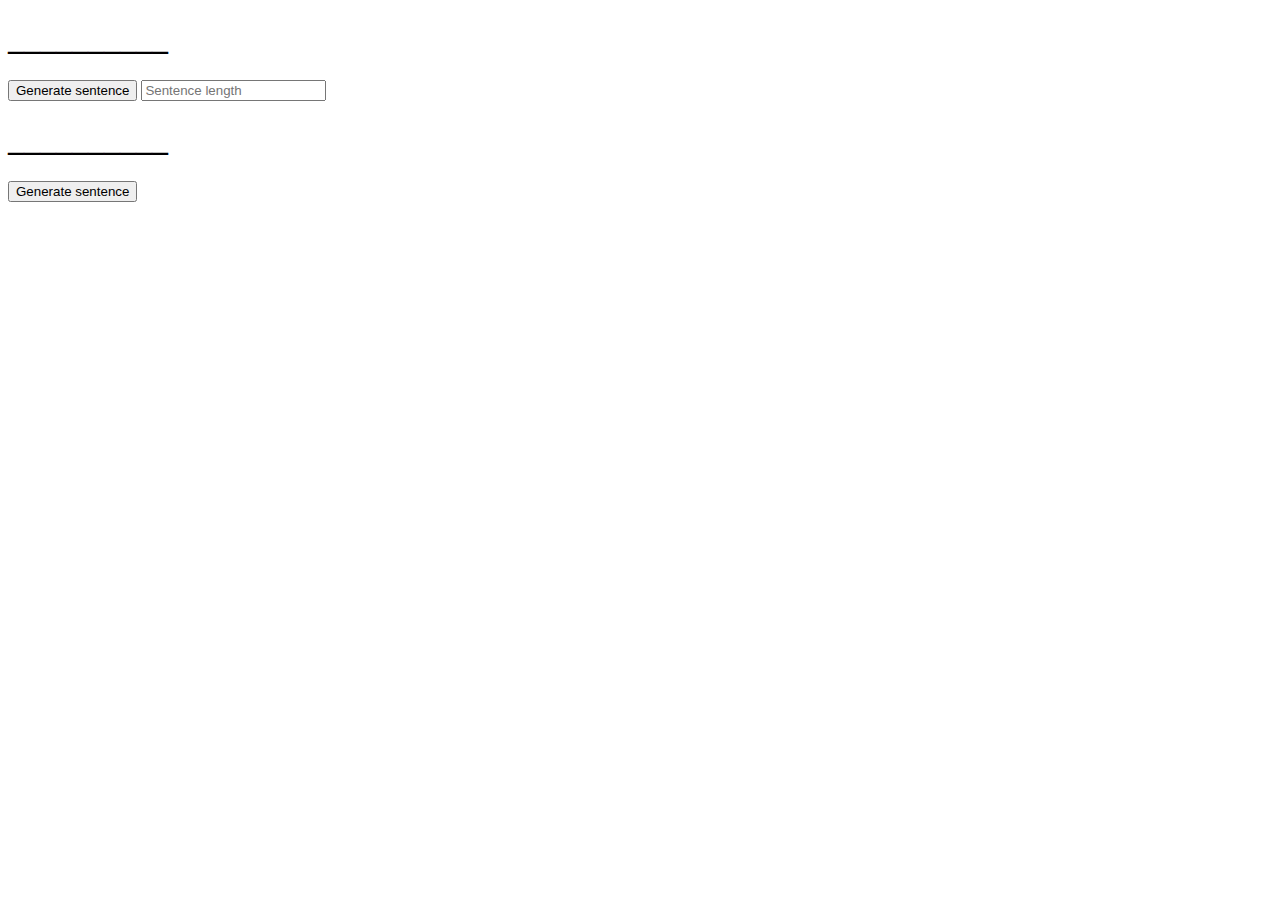
<file: Random sentence/index.html>
<!DOCTYPE html>
<html lang="en">
<head>
    <meta charset="UTF-8">
    <meta name="viewport" content="width=device-width, initial-scale=1.0">
    <title>Document</title>
</head>
<body>
    <h1 id="header2">__________</h1>
    <button onclick="Button2()">Generate sentence</button>
    <input type="number" id="inputLength" placeholder="Sentence length">
    <h1 id="header1">__________</h1>
    <button onclick="Button1()">Generate sentence</button>
    <script src="script.js"></script>
</body>
</html>
</file>
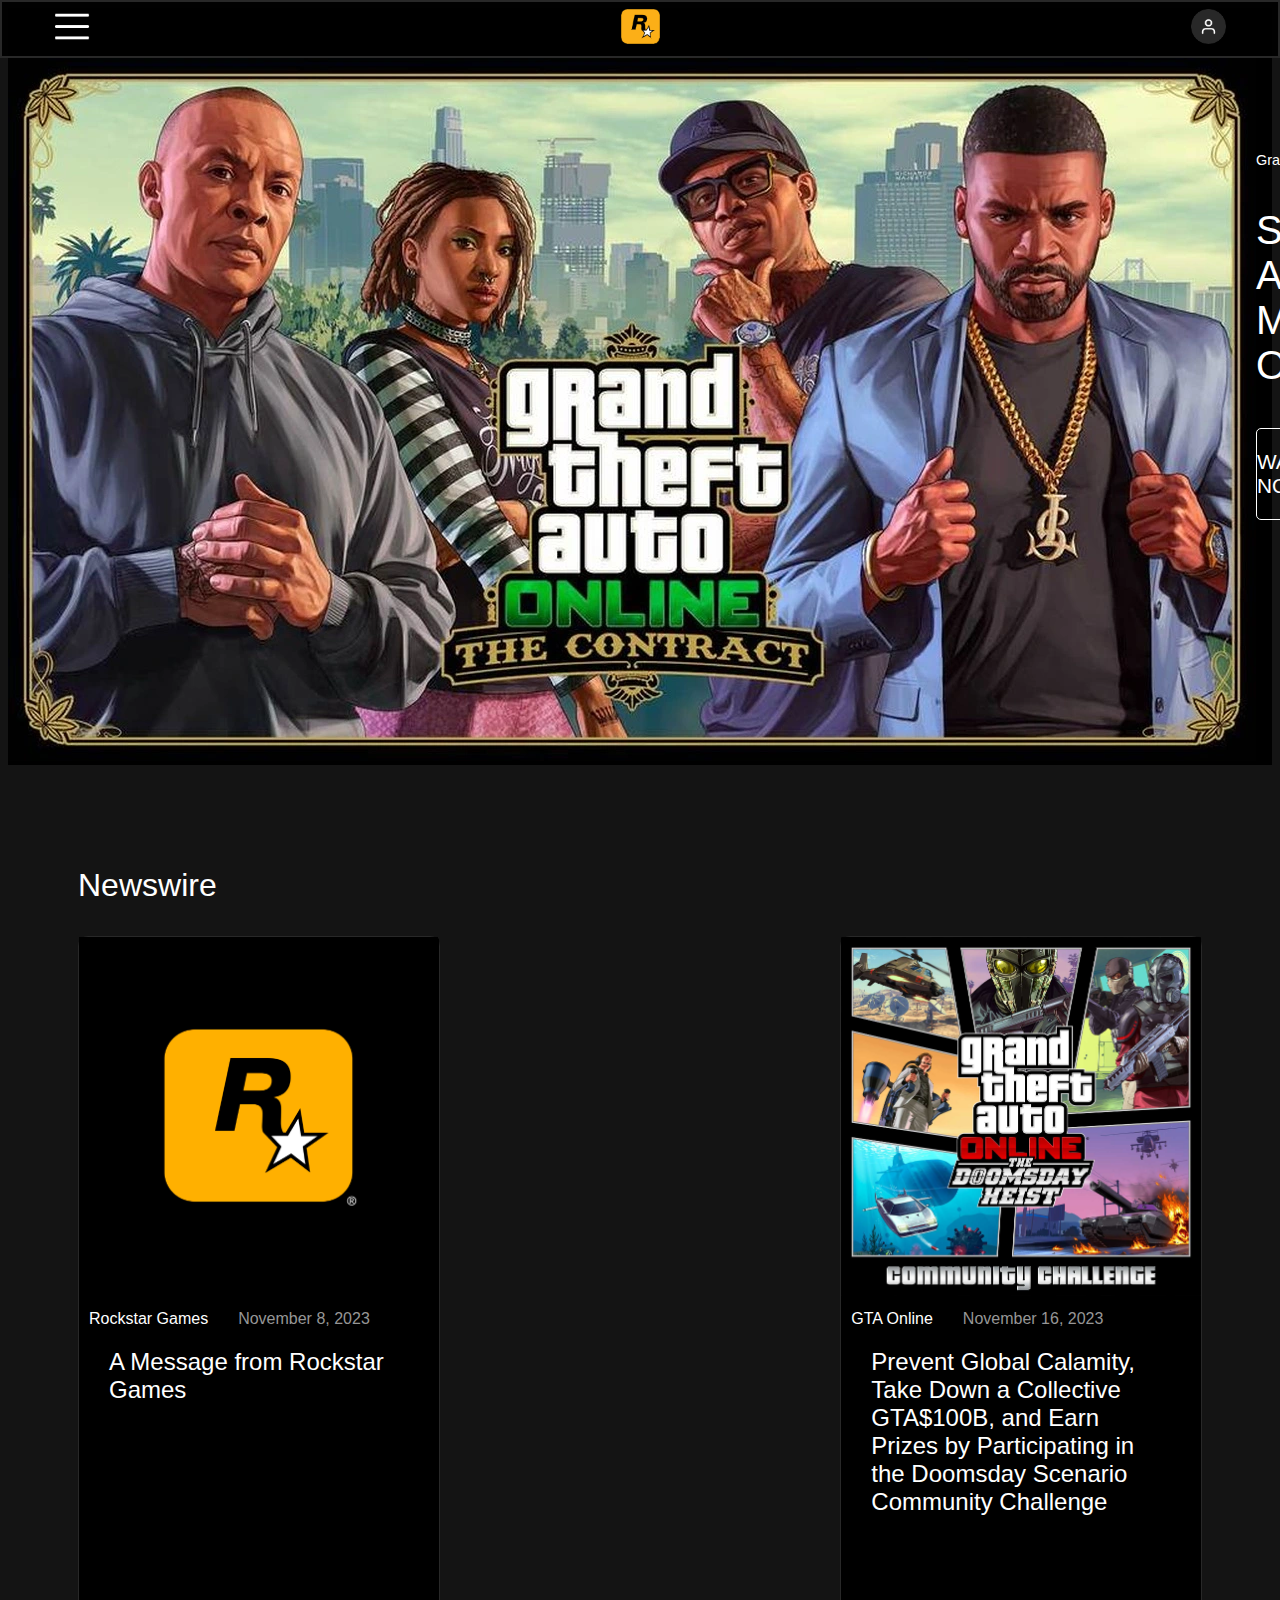
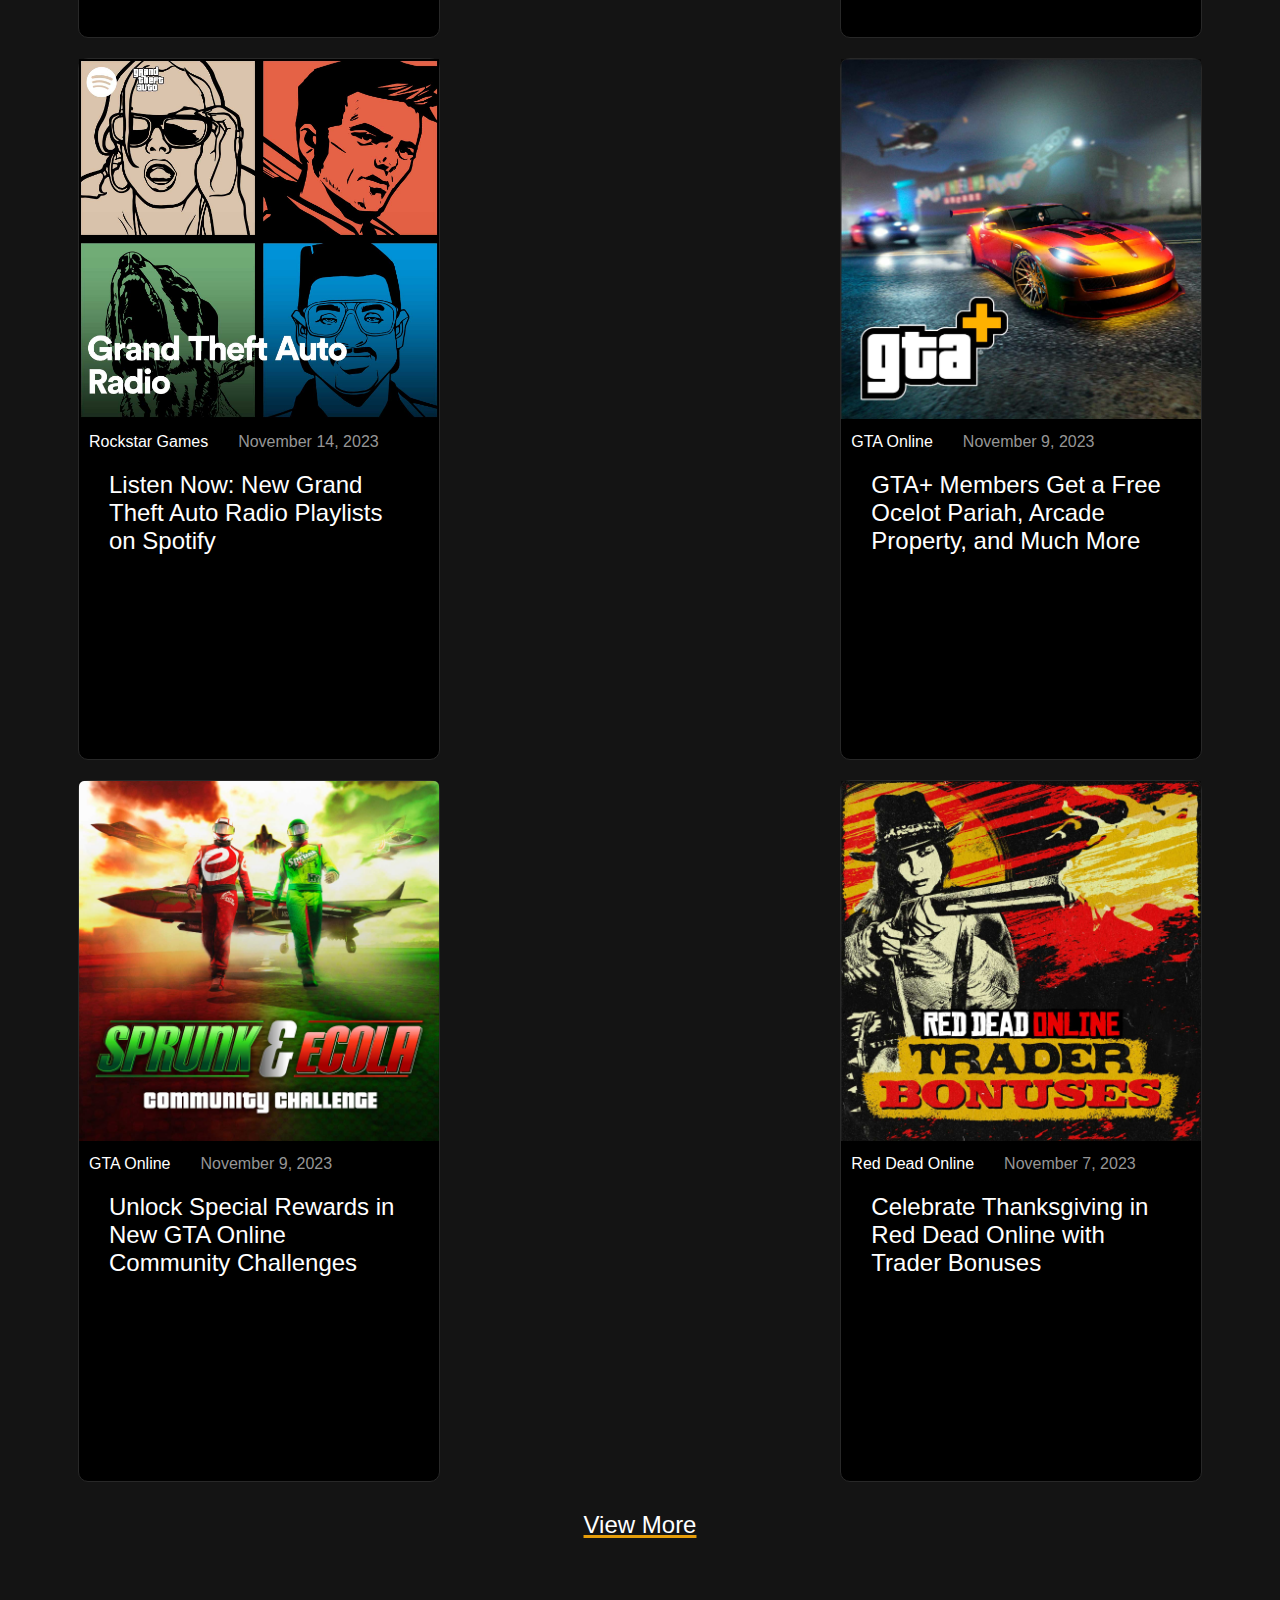
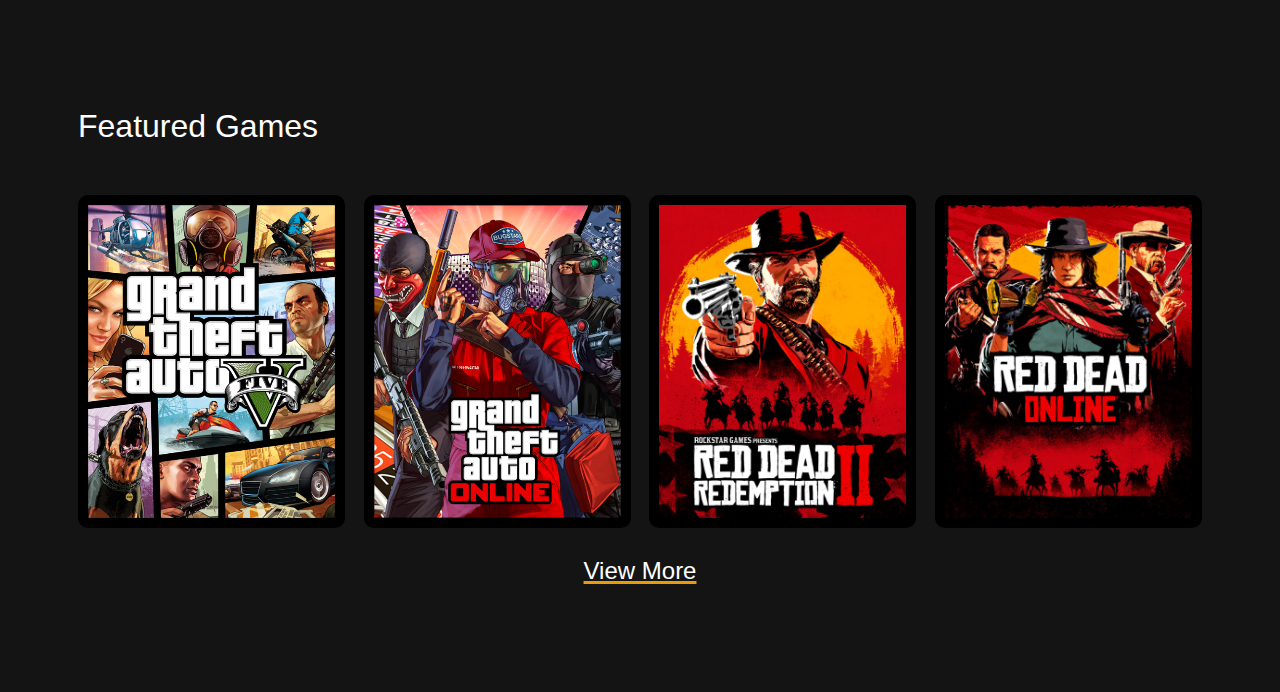
<file: Rockstar/index.html>
<!DOCTYPE html>
<html lang="en">
<head>
    <meta charset="UTF-8">
    <meta name="viewport" content="width=device-width, initial-scale=1.0">
    <title>Rockstar Games</title>
    <link rel="stylesheet" href="style.css">
    <link rel="icon" type="image/x-icon" href="logo.png">
</head>
<body>
    <div class="container">
        <div class="title-bar">
            <div class="options"><img src="more.png"></div>
            <div class="rockstar"><img src="logo.png"></div>
            <div class="account"><img src="account.png"></div>
        </div>
        <div class="gta-online">
            <div class="gta-online-image"><img src="gta_online_img.png"></div>
            <div class="gta-online-right">
                <p id="gta-text1">Grand Theft Auto Online</p>
                <p id="gta-text2">San Andreas Mercenaries Out Now</p>
                <div class="button">
                    <p id="Watch-now">WATCH NOW</p>
                </div>
            </div>

        </div>
        <div class="newswire">
            <p id="newswire-title">Newswire</p>
            <div class="news-container">
                <div class="news">
                    <div class="news-image"><img src="news1_cover.png"></div>
                    <div class="news-subtitles">
                        <div class="news-subject">Rockstar Games</div>
                        <div class="news-date">November 8, 2023</div>
                    </div>
                    <div class="news-title">A Message from Rockstar Games</div>
                </div>
                <div class="news">
                    <div class="news-image"><img src="news2_cover.png"></div>
                    <div class="news-subtitles">
                        <div class="news-subject">GTA Online</div>
                        <div class="news-date">November 16, 2023</div>
                    </div>
                    <div class="news-title">Prevent Global Calamity, Take Down a Collective GTA$100B, and Earn Prizes by Participating in the Doomsday Scenario Community Challenge</div>
                </div>
                <div class="news">
                    <div class="news-image"><img src="news3_cover.png"></div>
                    <div class="news-subtitles">
                        <div class="news-subject">Rockstar Games</div>
                        <div class="news-date">November 14, 2023</div>
                    </div>
                    <div class="news-title">Listen Now: New Grand Theft Auto Radio Playlists on Spotify</div>
                </div>
                <div class="news">
                    <div class="news-image"><img src="news4_cover.png"></div>
                    <div class="news-subtitles">
                        <div class="news-subject">GTA Online</div>
                        <div class="news-date">November 9, 2023</div>
                    </div>
                    <div class="news-title">GTA+ Members Get a Free Ocelot Pariah, Arcade Property, and Much More</div>
                </div>
                <div class="news">
                    <div class="news-image"><img src="news5_cover.png"></div>
                    <div class="news-subtitles">
                        <div class="news-subject">GTA Online</div>
                        <div class="news-date">November 9, 2023</div>
                    </div>
                    <div class="news-title">Unlock Special Rewards in New GTA Online Community Challenges
                    </div>
                </div>
                <div class="news">
                    <div class="news-image"><img src="news6_cover.png"></div>
                    <div class="news-subtitles">
                        <div class="news-subject">Red Dead Online</div>
                        <div class="news-date">November 7, 2023</div>
                    </div>
                    <div class="news-title">Celebrate Thanksgiving in Red Dead Online with Trader Bonuses</div>
                </div>
            </div>
            <div class="newswire-view-more-container">
                <div class="newswire-view-more">
                    <p id="view-more">View More</p>
                </div>
            </div>
        </div>
        <div class="games-container">
            <div class="games-title">Featured Games</div>
            <div class="games">
                <div class="game"><img src="game1_cover.png"></div>
                <div class="game"><img src="game2_cover.png"></div>
                <div class="game"><img src="game3_cover.png"></div>
                <div class="game"><img src="game4_cover.png"></div>
            </div>
            <div class="newswire-view-more-container">
                <div class="newswire-view-more">
                    <p id="view-more">View More</p>
                </div>
            </div>
        </div>
    </div>
</body>
</html>
</file>
<file: Rockstar/style.css>
body {
    background-color: rgb(20, 20, 20);
    font-family: 'Franklin Gothic Medium', 'Arial Narrow', Arial, sans-serif;
}
.title-bar {
    height: 50px;
    display: flex;
    border: 2px solid rgb(40, 40, 40);
    justify-content: space-between;
    padding: 2px;
    background-color: rgba(0, 0, 0, 0.950);
    position: fixed;
    top: 0;
    right: 0;
    left: 0;
}
.title-bar img {
    height: 70%;
    padding-top: 5px;
    padding-left: 50px;
    padding-right: 50px;
}
.title-bar img:hover{
    cursor: pointer;
}
.gta-online {
    background-color: black;
    display: flex;
    justify-content: left;
    padding-top: 50px;
    
}
.gta-online-right {
    color: white;
}
#gta-text1 {
    font-size: 90%;
    padding-top: 80px;
    cursor: pointer;
}
#gta-text2 {
    font-size: 250%;
    cursor: pointer;
}
.button {
    border: 1px solid white;
    border-radius: 5px;
    display: flex;
    align-items: center;
    justify-content: center;
    width: 50%;
    font-size: 130%;
}
.button:hover {
    background-color: rgb(230, 157, 10);
    border: rgb(230, 157, 10);
    color: black;
    cursor: pointer;
}
.newswire {
    padding: 70px;
}
#newswire-title {
    color: white;
    font-size: 200%;
    cursor: pointer;
}
.news-container {
    display: flex;
    justify-content: space-between;
    flex-wrap: wrap;
    gap: 20px;
}
.news {
    width: 32%;
    height: 700px;
    border: 1px solid rgb(40, 40, 40);
    background-color: black;
    border-radius: 10px;
}
.news-image img {
    width: 100%;
}
.news-subtitles{
    display: flex;
    justify-content: left;;
}
.news-subject {
    color: white;
    padding: 10px;
    cursor: pointer;
}
.news-date {
    color: rgb(150, 150, 150);
    font-family: Arial, Helvetica, sans-serif;
    padding: 10px;
    padding-left: 20px;
    cursor: pointer;
}
.news-title {
    color: white;
    padding: 30px;
    padding-top: 10px;
    font-size: 150%;
    cursor: pointer;
}
.newswire-view-more-container{
    width: 100%;
    display: flex;
    justify-content: center;
}
#view-more {
    color: white;
    font-size: 150%;
    text-decoration: underline 3px rgb(230, 157, 10);
    padding: 5px;
    border-radius: 5px;
}
#view-more:hover {
    background-color: rgb(230, 157, 10);
    color: black;
    cursor: pointer;
}
.games-container {
    padding: 70px;
   
}
.games {
    display: flex;
    justify-content: space-between;
}
.games-title {
    font-size: 200%;
    color: white;
    padding-bottom: 50px;
    cursor: pointer;
}
.game {
    width: 22%;
    border: 10px solid black;
    border-radius: 10px;
}
.game img {
    width: 100%;
    height: 100%;
}
</file>
